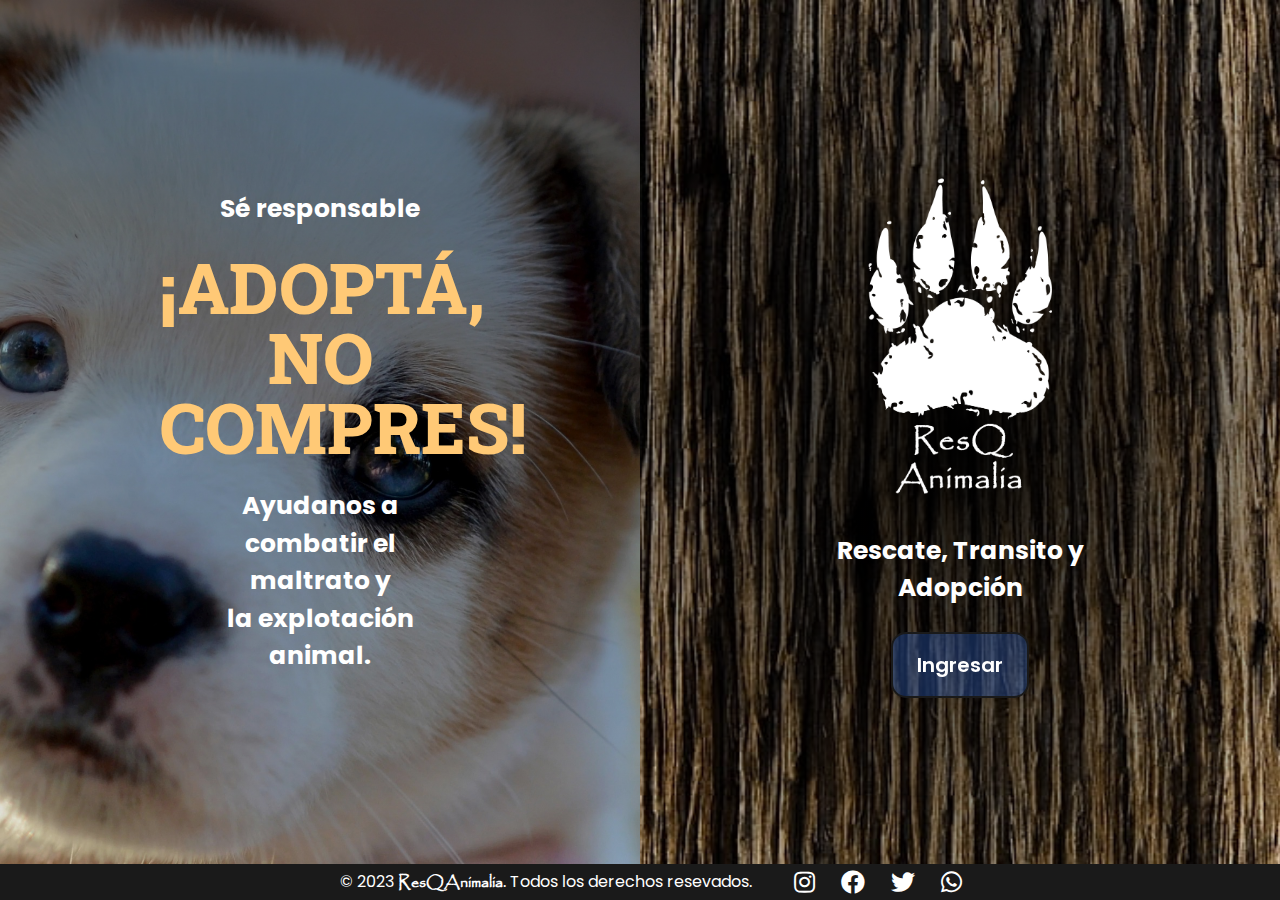
<file: index.html>
<!DOCTYPE html>
<html lang="es">
<head>
    <meta charset="UTF-8">
    <meta name="viewport" content="width=device-width, initial-scale=1.0">
    <link rel="stylesheet" type=text/css href="./styles.css">
    <title>ResQAnimalia</title>
    <link rel="preconnect" href="https://fonts.googleapis.com">
    <link rel="preconnect" href="https://fonts.gstatic.com" crossorigin>
    <link href="https://fonts.googleapis.com/css2?family=Poppins:wght@100&family=Anton&family=Pacifico&family=Roboto+Slab&family=Raleway&display=swap" rel="stylesheet">
    <link rel="stylesheet" href="https://cdnjs.cloudflare.com/ajax/libs/font-awesome/5.15.3/css/all.min.css">
    <link rel="icon" href="./images/l_blk.png">
</head>
<body>
    <div id="inicio">
        <div class="izquierda">
            <div class="main-section">
                <div class="content">
                    <p>Sé responsable</p>
                    <h1>¡ADOPTÁ,<br>NO<br>COMPRES!</h1>
                    <p>Ayudanos a combatir el maltrato y <br> la explotación animal.</p>
                </div>
            </div>
        </div>
        <div class="derecha">
            <div class="main-section">
                <div class="content">
                    <img src="./images/Logo_transparente.png" alt="" class="logo">
                    <p>Rescate, Transito y Adopción</p>
                    <div class="button">
                        <a href="./pg-ini/PgIni.html">Ingresar</a>
                    </div>
                </div>
            </div>
        </div>
    </div>
    <footer id="footer">
        <div class="textoFooter">
            <p>&copy; 2023 <b>ResQAnimalia</b>. Todos los derechos resevados.</p>
        </div>
        <div class="social-icons">
            <a href="https://www.instagram.com" class="social-icon" target="_blank">
                <i class="fab fa-instagram"></i>
            </a>
            <a href="https://www.facebook.com" class="social-icon" target="_blank">
                <i class="fab fa-facebook"></i>
            </a>
            <a href="https://www.twitter.com" class="social-icon" target="_blank">
                <i class="fab fa-twitter"></i>
            </a>
            <a href="https://wa.me/1234567890" class="social-icon" target="_blank">
                <i class="fab fa-whatsapp"></i>
            </a>
        </div>
    </footer>
</body>
</html>
</file>
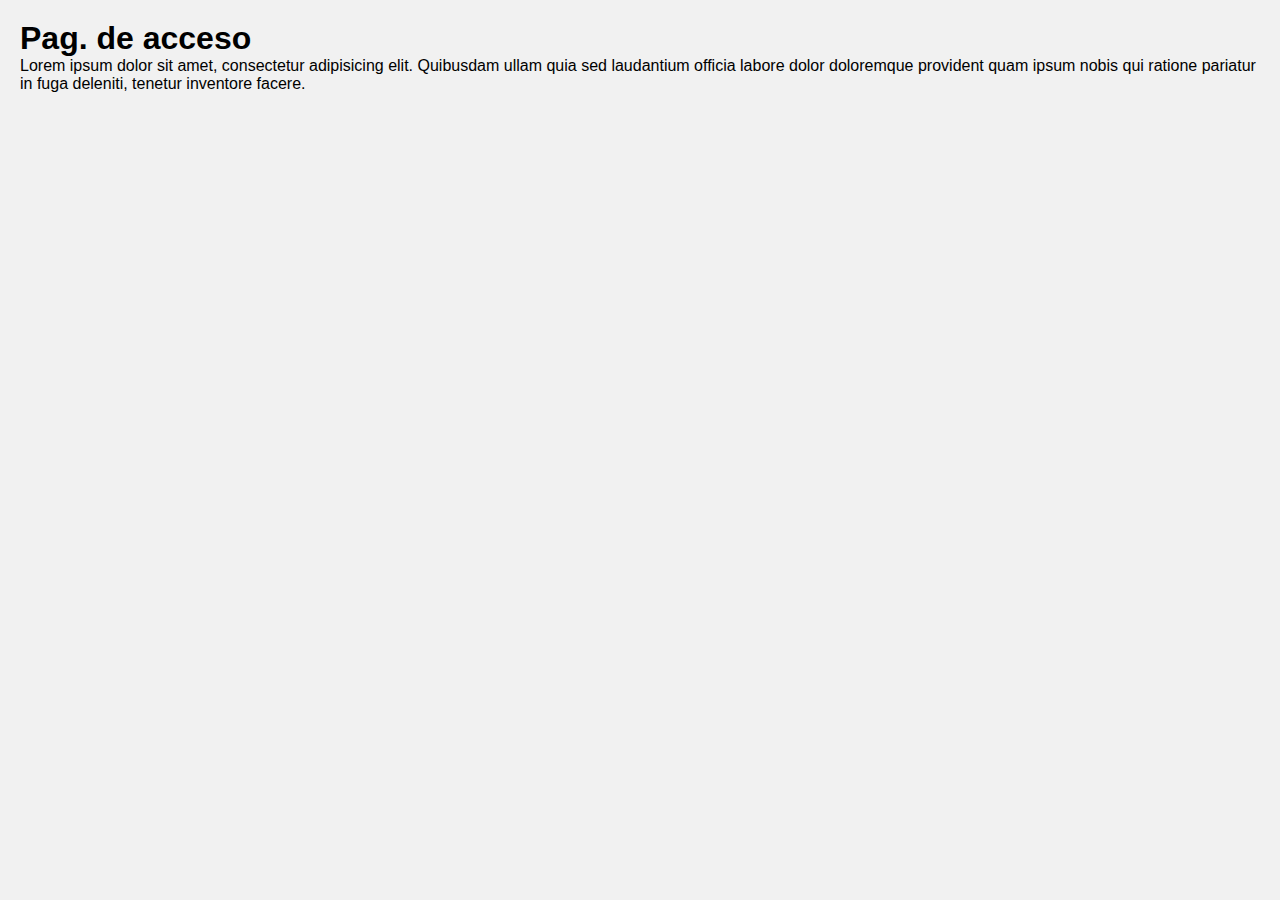
<file: pg-Access/index.html>
<!DOCTYPE html>
<html lang="es">
<head>
    <meta charset="UTF-8">
    <meta name="viewport" content="width=device-width, initial-scale=1.0">
    <link rel="stylesheet" href="./styles.css">
    <title>página de Acceso</title>
</head>
<body>
    <h1 class="titulo">Pag. de acceso</h1>
    <p>Lorem ipsum dolor sit amet, consectetur adipisicing elit. Quibusdam ullam quia sed laudantium officia labore dolor doloremque provident quam ipsum nobis qui ratione pariatur in fuga deleniti, tenetur inventore facere.</p>
</body>
</html>
</file>
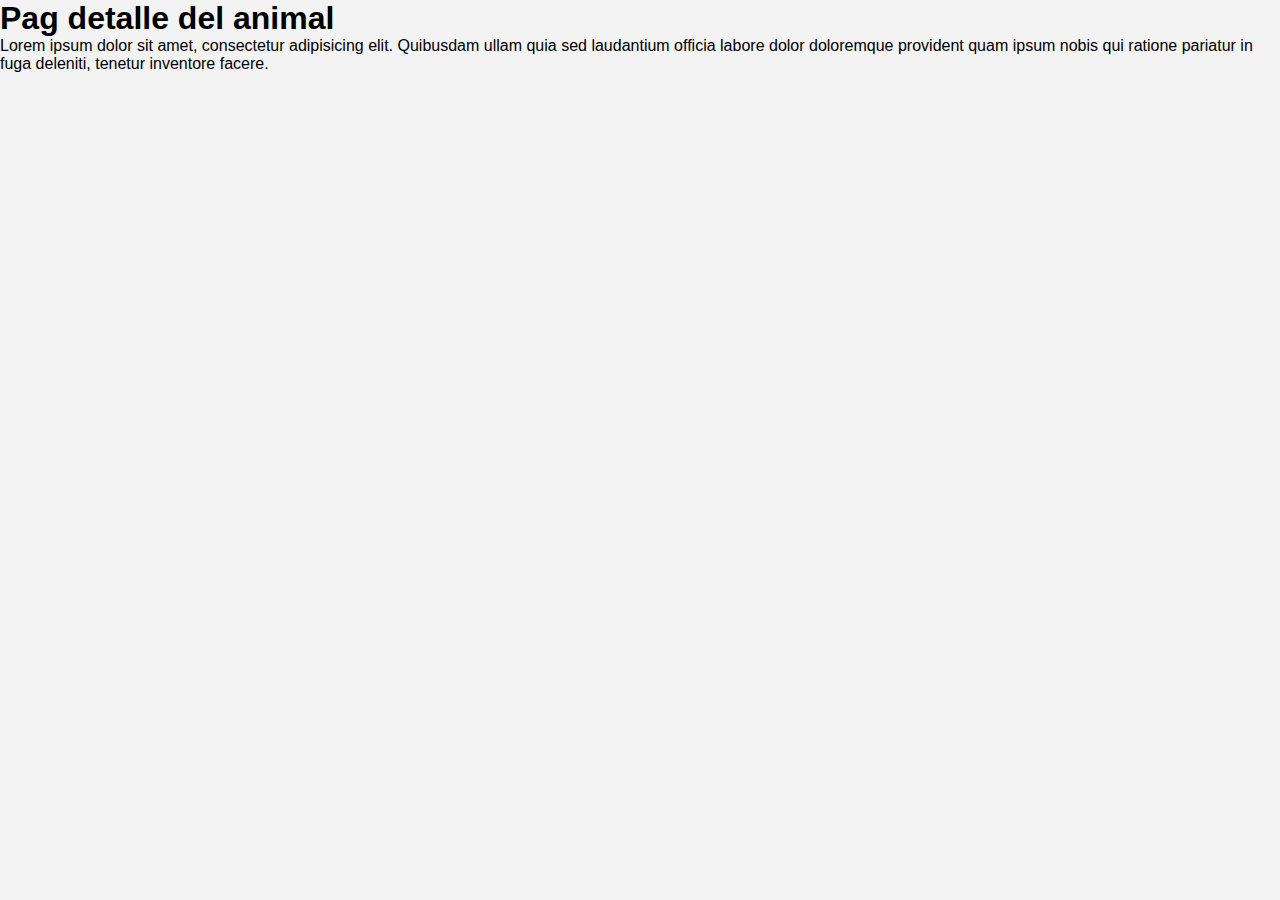
<file: pg-DetAnim/index.html>
<!DOCTYPE html>
<html lang="es">
<head>
    <meta charset="UTF-8">
    <meta name="viewport" content="width=device-width, initial-scale=1.0">
    <link rel="stylesheet" href="./styles.css">
    <title>página detalle del animal</title>
</head>
<body>
    <h1>Pag detalle del animal</h1>
    <p>Lorem ipsum dolor sit amet, consectetur adipisicing elit. Quibusdam ullam quia sed laudantium officia labore dolor doloremque provident quam ipsum nobis qui ratione pariatur in fuga deleniti, tenetur inventore facere.</p>
</body>
</html>
</file>
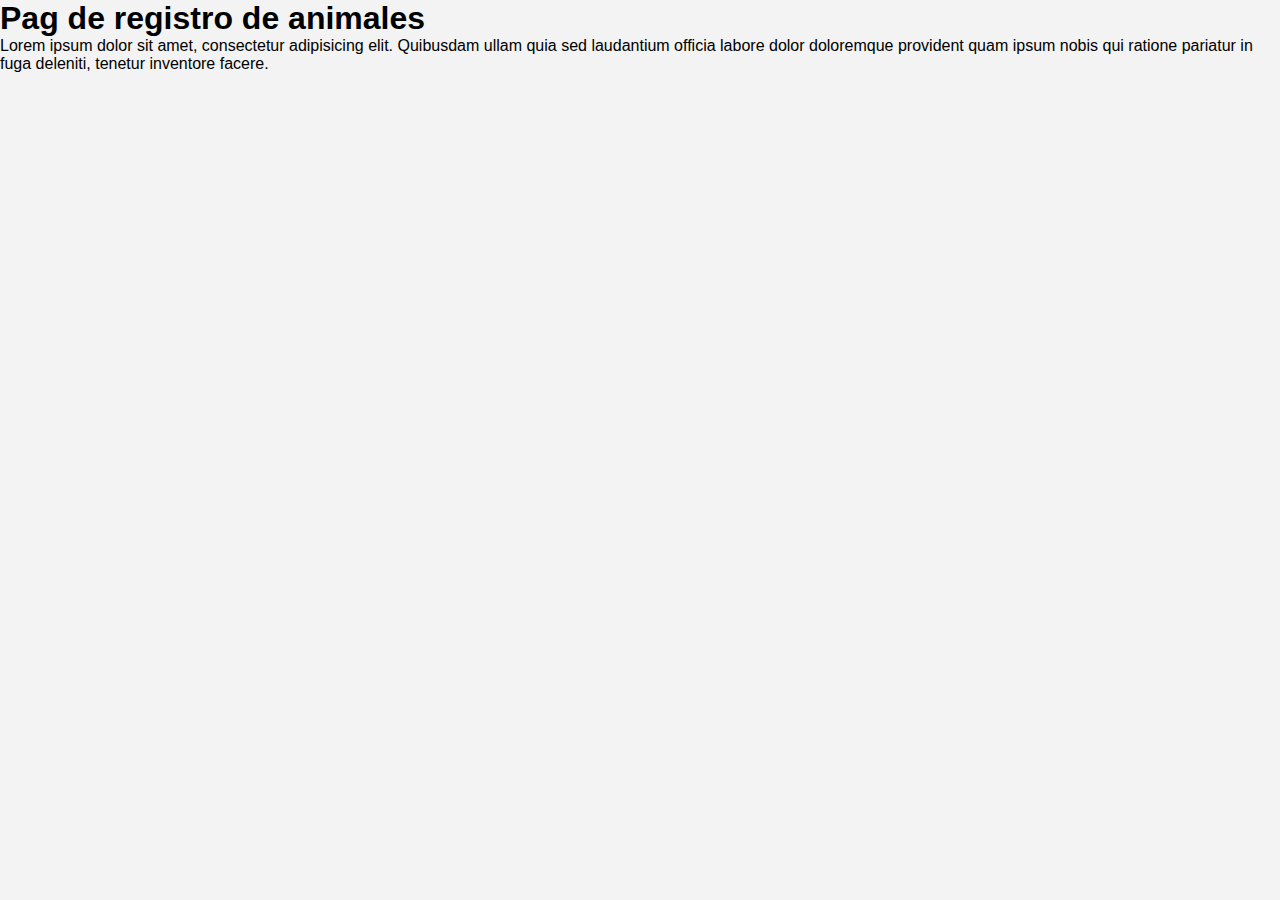
<file: pg-IngAnim/index.html>
<!DOCTYPE html>
<html lang="es">
<head>
    <meta charset="UTF-8">
    <meta name="viewport" content="width=device-width, initial-scale=1.0">
    <link rel="stylesheet" href="./styles.css">
    <title>página de registro de animales</title>
</head>
<body>
    <h1>Pag de registro de animales</h1>
    <p>Lorem ipsum dolor sit amet, consectetur adipisicing elit. Quibusdam ullam quia sed laudantium officia labore dolor doloremque provident quam ipsum nobis qui ratione pariatur in fuga deleniti, tenetur inventore facere.</p>
</body>
</html>
</file>
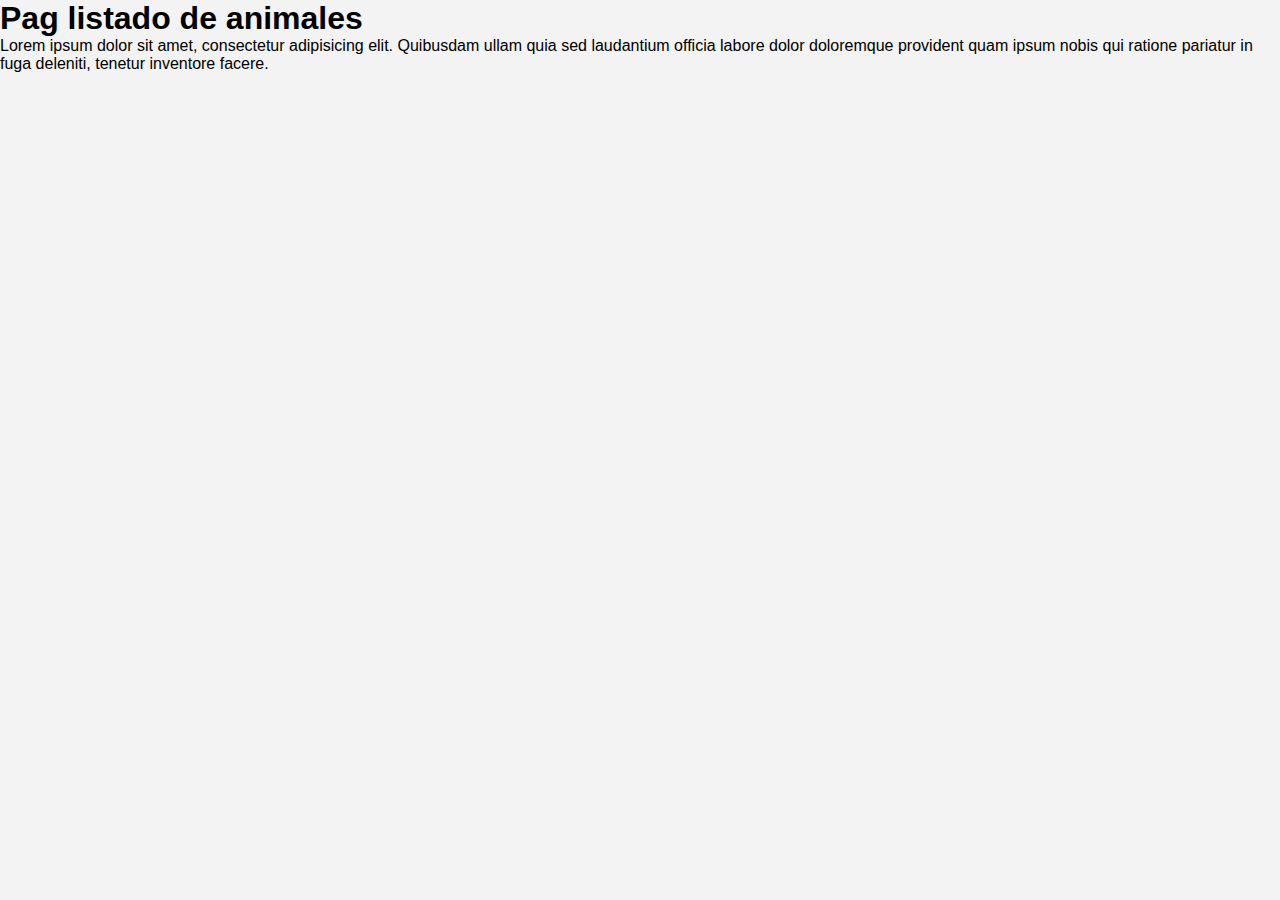
<file: pg-Nav/index.html>
<!DOCTYPE html>
<html lang="es">
<head>
    <meta charset="UTF-8">
    <meta name="viewport" content="width=device-width, initial-scale=1.0">
    <link rel="stylesheet" href="./styles.css">
    <title>página listado de animales</title>
</head>
<body>
    <h1>Pag listado de animales</h1>
    <p>Lorem ipsum dolor sit amet, consectetur adipisicing elit. Quibusdam ullam quia sed laudantium officia labore dolor doloremque provident quam ipsum nobis qui ratione pariatur in fuga deleniti, tenetur inventore facere.</p>
</body>
</html>
</file>
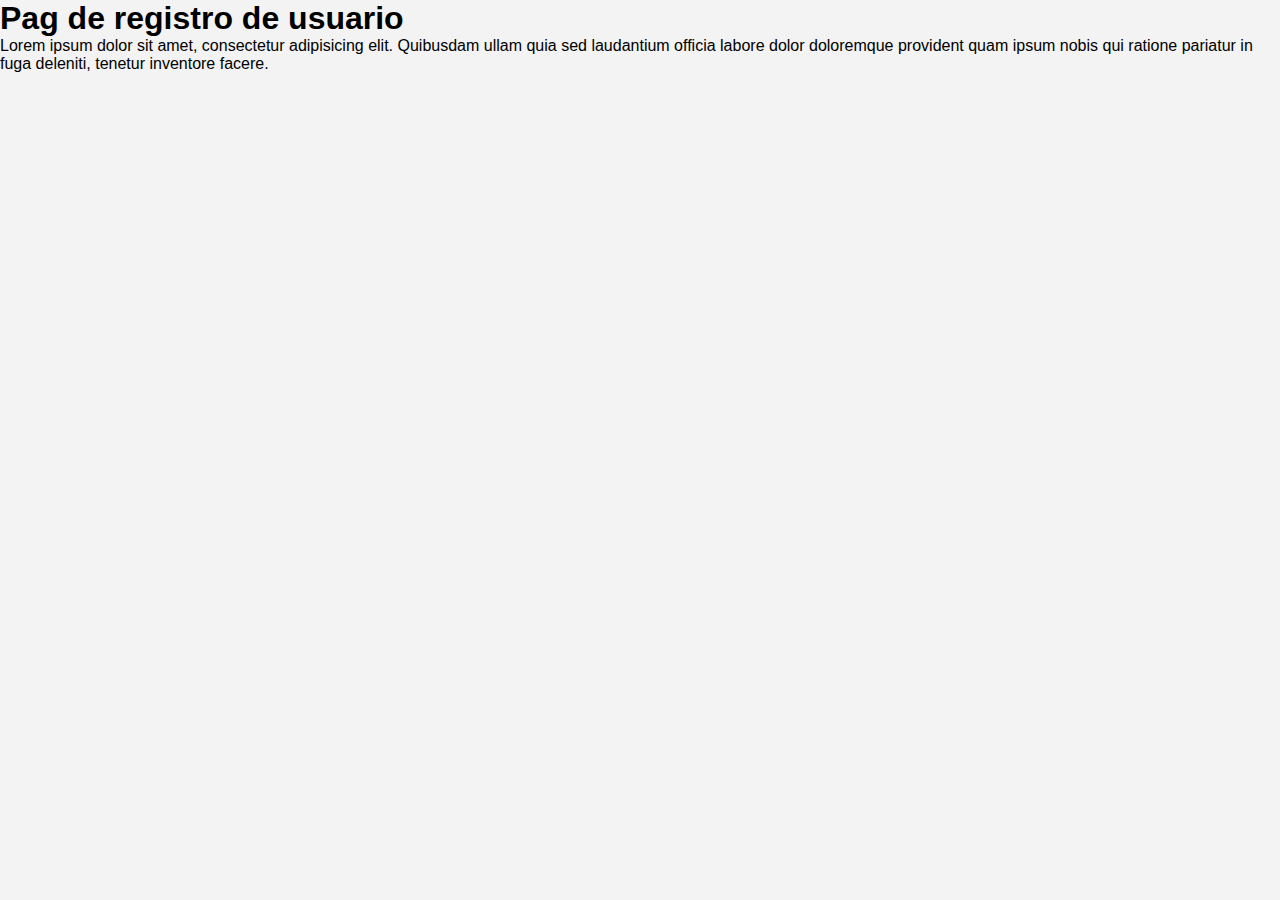
<file: pg-RegForm/index.html>
<!DOCTYPE html>
<html lang="es">
<head>
    <meta charset="UTF-8">
    <meta name="viewport" content="width=device-width, initial-scale=1.0">
    <link rel="stylesheet" href="./styles.css">
    <title>página de registro de usuario</title>
</head>
<body>
    <h1>Pag de registro de usuario</h1>
    <p>Lorem ipsum dolor sit amet, consectetur adipisicing elit. Quibusdam ullam quia sed laudantium officia labore dolor doloremque provident quam ipsum nobis qui ratione pariatur in fuga deleniti, tenetur inventore facere.</p>
</body>
</html>
</file>
<file: styles.css>
@font-face {
    font-family: "Papyrus";
    src: url('./fonts/Papyrus.ttf') format('truetype');
}

/*--------------------------------------------------------------
# Recursos Globales
--------------------------------------------------------------*/
* {
    margin: 0px;
    padding: 0px;
    box-sizing: border-box;
    font-family: 'Poppins', sans-serif;
}

/*--------------------------------------------------------------
# Splash - Contenido
--------------------------------------------------------------*/
#inicio {
    display: flex;
    flex-direction: row;
}

#inicio .izquierda {
    width: 50%;
    min-height: 96vh;
    background-image:linear-gradient(rgba(0,0,0,0.50), rgba(0,0,0,0.10)), url(./images/fondo.jpg);
    background-repeat: no-repeat;
    background-position: center;
    background-size: cover;
    display: flex;
    justify-content: center;
    align-items: center;
    text-align: center;
}

#inicio .derecha {
    width: 50%;
    min-height: 96vh;
    background-image: radial-gradient(rgba(0,0,0,1), rgba(0,0,0,0.1)), url(./images/index-texture.jpg);
    background-repeat: no-repeat;
    background-position: center;
    background-size: cover;
    display: flex;
    justify-content: center;
    align-items: center;
    text-align: center;
}

#inicio .main-section {
    width: 50%;
    line-height: 1;
}

#inicio .izquierda .content h1 {
    font-family: 'Roboto Slab', serif;
    font-size: 70px;
    font-weight: 800;
    color: #ffc976;
}

#inicio .izquierda .content p {
    font-weight: bold;
    font-size: 25px;
    margin: 25px;
    line-height: 1.5;
    color: #fff;
}

#inicio .derecha .content p {
    font-weight: bold;
    font-size: 25px;
    margin: 25px;
    line-height: 1.5;
    color: #fff;
}

#inicio .derecha .logo {
    width: 70%;
}

/*--------------------------------------------------------------
# Splash / Boton
--------------------------------------------------------------*/
#inicio .content .button a {
    appearance: none;
    background-color: #2954a571;
    border: 2px solid #1A1A1A;
    border-radius: 15px;
    box-sizing: border-box;
    color: #FFFFFF;
    cursor: pointer;
    display: inline-block;
    font-size: 20px;
    font-weight: 600;
    line-height: normal;
    margin: 0;
    min-height: 60px;
    min-width: 0;
    outline: none;
    padding: 16px 24px;
    text-align: center;
    text-decoration: none;
    transition: all 500ms cubic-bezier(.23, 1, 0.32, 1);
    user-select: none;
    -webkit-user-select: none;
    touch-action: manipulation;
    will-change: transform;
}
  
#inicio .content .button a:disabled {
    pointer-events: none;
}
  
#inicio .content .button a:hover {
    background-color: #2954a5;
    box-shadow: rgba(0, 0, 0, 0.25) 0 8px 15px;
    transform: translateY(-2px);
}
  
#inicio .content .button a:active {
    box-shadow: none;
    transform: translateY(0);
}

/*--------------------------------------------------------------
# Footer
--------------------------------------------------------------*/
#footer {
    display: flex;
    flex-direction: row;
    flex-wrap: wrap;
    justify-content: center;
    align-items: center;
    background-color: #1A1A1A;
    text-align: center;
    color: #fff;
    bottom: 0;
    left: 0;
    width: 100%;
    height: 4vh;
}

#footer div {
    margin-left: 2rem;
}

#footer .textoFooter b {
    font-family: "Papyrus", sans-serif;
}

#footer .social-icon {
    border-radius: 5px;
    font-size: 24px;
    margin: 10px;
    color: #fff;
    text-decoration: none;
}

#footer .fab:hover {
    transform: scale(1.3);
}

#footer .fa-instagram:hover {
    color: #c13584;
}

#footer .fa-facebook:hover {
    color: #3b5998;
}

#footer .fa-twitter:hover {
    color: #00acee;
}

#footer .fa-whatsapp:hover {
    color: #25d366;
}

@media (max-width: 768px) {
    #inicio {
        display: flex;
        flex-direction: column;
    }
    #inicio .izquierda {
        width: 100%;
    }
    .derecha {
        width: 100%;
    }
    footer {
        height: auto;
        /* position: static;
        bottom: auto;
        left: auto;
        margin-top: 5vh;
        padding-top: 3vh; */
    }
}
</file>
<file: pg-Access/styles.css>
@font-face {
    font-family: "Papyrus";
    src: url('./fonts/Papyrus.ttf') format('truetype');
}

* {
    margin: 0px;
    padding: 0px;
    box-sizing: border-box;
    font-family: 'Poppins', sans-serif;
}

body{
    font-family: Arial, sans-serif;
    margin: 0;
    padding: 20px;
    background-color: #f1f1f1;
    scroll-behavior: smooth;
}

/* --------------------------------------------------------------
# NavBar
--------------------------------------------------------------*/
.navbar-container {
    width: 100%;
    background-color: #1e699b;
    font-weight: bold;
    justify-content: space-between;
    display: flex;
    flex-direction: row;
    align-items: center;
}

.navbar-container div {
    width: 50%;
}

.navbar-container .logo {
    width: 100%;
    justify-content: flex-start;
    display: flex;
    padding: 10px;
    padding-left: 15%;
}

.navbar-container .navbar ul {
    width: 100%;
    display: flex;
    justify-content: flex-end;
    list-style: none;
    padding-right: 30%;
}

.navbar-container .navbar li {
    margin-right: 0.5rem;
    margin-left: 25px;
}

.navbar-container .navbar li a {
    text-decoration: none;
    color: #fff;
    position: relative;
    transition: all ease-in-out 250ms;
}

.navbar-container .navbar li a::after {
    content: '';
    position: absolute;
    display: block;
    height: 0.4em;
    width: 0%;
    background-color:#ffa600;
    bottom: -0.5em;
    transition: all ease-in-out 250ms;
}

.navbar-container .navbar li a:hover::after {
    width: 100%;
}

.navbar-container .navbar li a:hover {
    color: #ffa600;
}

.partnerInf {
    width: 100%;
    height: 3vh;
    background: linear-gradient(#f3f3f3, #1A1A1A);
}

/*--------------------------------------------------------------
# Footer
--------------------------------------------------------------*/
footer {
    display: flex;
    flex-direction: row;
    flex-wrap: wrap;
    justify-content: center;
    align-items: center;
    background-color: #1A1A1A;
    text-align: center;
    color: #fff;
    bottom: 0;
    left: 0;
    width: 100%;
    height: 4vh;
    position: fixed;
}

footer div {
    margin-left: 2rem;
}

footer div b {
    font-family: "Papyrus", sans-serif;
}

.social-icon {
    border-radius: 5px;
    font-size: 24px;
    margin: 10px;
    color: #fff;
    text-decoration: none;
}

.fab:hover {
    transform: scale(1.3);
}

.fa-instagram:hover {
    color: #c13584;
}

.fa-facebook:hover {
    color: #3b5998;
}

.fa-twitter:hover {
    color: #00acee;
}

.fa-whatsapp:hover {
    color: #25d366;
}
</file>
<file: pg-DetAnim/styles.css>
@font-face {
    font-family: "Papyrus";
    src: url('./fonts/Papyrus.ttf') format('truetype');
}

* {
    margin: 0px;
    padding: 0px;
    box-sizing: border-box;
    font-family: 'Poppins', sans-serif;
}

/* body{
    font-family: Arial, sans-serif;
    margin: 0;
    padding: 20px;
    background-color: #f1f1f1;
    scroll-behavior: smooth;
} */

body, html {
    height: 100%;
    margin: 0;
    display: flex;
    flex-direction: column;
    background-color: #f3f3f3;
}

/* --------------------------------------------------------------
# NavBar
--------------------------------------------------------------*/
.navbar-container {
    width: 100%;
    background-color: #1e699b;
    font-weight: bold;
    justify-content: space-between;
    display: flex;
    flex-direction: row;
    align-items: center;
}

.navbar-container div {
    width: 50%;
}

.navbar-container .logo {
    width: 100%;
    justify-content: flex-start;
    display: flex;
    padding: 10px;
    padding-left: 15%;
}

.navbar-container .navbar ul {
    width: 100%;
    display: flex;
    justify-content: flex-end;
    list-style: none;
    padding-right: 30%;
}

.navbar-container .navbar li {
    margin-right: 0.5rem;
    margin-left: 25px;
}

.navbar-container .navbar li a {
    text-decoration: none;
    color: #fff;
    position: relative;
    transition: all ease-in-out 250ms;
}

.navbar-container .navbar li a::after {
    content: '';
    position: absolute;
    display: block;
    height: 0.4em;
    width: 0%;
    background-color:#ffa600;
    bottom: -0.5em;
    transition: all ease-in-out 250ms;
}

.navbar-container .navbar li a:hover::after {
    width: 100%;
}

.navbar-container .navbar li a:hover {
    color: #ffa600;
}

.botonDeRetorno{
    width: 150px;
    height: 50px;
    border: 1px solid #333;
    font-size: 20px;
    cursor: pointer;
    -webkit-tap-highlight-color: transparent;
    display: flex;
    align-items: center;
    justify-content: center;
    position: relative;
    z-index: 0;
    transition: 1s;
    color: #000;
    font-family: sans-serif;
}
.botonDeRetorno::before,
.botonDeRetorno::after {
  position: absolute;
  background: #e8e8e8;
  z-index: -1;
  transition: 1s;
  content: "";
}

.botonDeRetorno::before {
  height: 50px;
  width: 130px;
}

.botonDeRetorno::after {
  width: 150px;
  height: 30px;
}

.noselect {
  -webkit-touch-callout: none;
  -webkit-user-select: none;
  -khtml-user-select: none;
  -moz-user-select: none;
  -ms-user-select: none;
  user-select: none;
}

.botonDeRetorno:hover::before {
  width: 0px;
  background: #e8e8e8;
}

.botonDeRetorno:hover::after {
  height: 0px;
  background: #fff;
}

.botonDeRetorno:hover {
  background: #fff;
}


.detAnim{
    display: flex;
    flex-flow: wrap;
    justify-content: space-around;
    align-items: center;
    text-align: center;
    
}

.detAnim div{
    /* width: 45%; */
    background-color: aqua;
    display: flex;
    flex-direction: column;
    
}

.nameImg {
    padding: 1rem;
    width: 50%;
}

.nameImg img{
    /* background-color: red; */
    height: 400px;
    width: 90%;
    margin-left: 5%;
}

.nameDatos{
    width: 40%;
    text-align: left;
    transition: 1.5s;
}

.aniDescrip{
    width: 90%;
}

.partnerInf {
    width: 100%;
    height: 3vh;
    background: linear-gradient(#f3f3f3, #1A1A1A);
}
/*--------------------------------------------------------------
# Footer
--------------------------------------------------------------*/
footer {
    display: flex;
    flex-direction: row;
    flex-wrap: wrap;
    justify-content: center;
    align-items: center;
    background-color: #1A1A1A;
    text-align: center;
    color: #fff;
    bottom: 0;
    left: 0;
    width: 100%;
    height: 4vh;
    position: fixed;
}

footer div {
    margin-left: 2rem;
}

footer div b {
    font-family: "Papyrus", sans-serif;
}

.social-icon {
    border-radius: 5px;
    font-size: 24px;
    margin: 10px;
    color: #fff;
    text-decoration: none;
}

.fab:hover {
    transform: scale(1.3);
}

.fa-instagram:hover {
    color: #c13584;
}

.fa-facebook:hover {
    color: #3b5998;
}

.fa-twitter:hover {
    color: #00acee;
}

.fa-whatsapp:hover {
    color: #25d366;
}
</file>
<file: pg-IngAnim/styles.css>
@font-face {
    font-family: "Papyrus";
    src: url('./fonts/Papyrus.ttf') format('truetype');
}

* {
    margin: 0px;
    padding: 0px;
    box-sizing: border-box;
    font-family: 'Poppins', sans-serif;
}

/* body{
    font-family: Arial, sans-serif;
    margin: 0;
    padding: 20px;
    background-color: #f1f1f1;
    scroll-behavior: smooth;
} */

body, html {
    height: 100%;
    margin: 0;
    display: flex;
    flex-direction: column;
    background-color: #f3f3f3;
}

/* --------------------------------------------------------------
# NavBar
--------------------------------------------------------------*/
.navbar-container {
    width: 100%;
    background-color: #1e699b;
    font-weight: bold;
    justify-content: space-between;
    display: flex;
    flex-direction: row;
    align-items: center;
}

.navbar-container div {
    width: 50%;
}

.navbar-container .logo {
    width: 100%;
    justify-content: flex-start;
    display: flex;
    padding: 10px;
    padding-left: 15%;
}

.navbar-container .navbar ul {
    width: 100%;
    display: flex;
    justify-content: flex-end;
    list-style: none;
    padding-right: 30%;
}

.navbar-container .navbar li {
    margin-right: 0.5rem;
    margin-left: 25px;
}

.navbar-container .navbar li a {
    text-decoration: none;
    color: #fff;
    position: relative;
    transition: all ease-in-out 250ms;
}

.navbar-container .navbar li a::after {
    content: '';
    position: absolute;
    display: block;
    height: 0.4em;
    width: 0%;
    background-color:#ffa600;
    bottom: -0.5em;
    transition: all ease-in-out 250ms;
}

.navbar-container .navbar li a:hover::after {
    width: 100%;
}

.navbar-container .navbar li a:hover {
    color: #ffa600;
}

.partnerInf {
    width: 100%;
    height: 3vh;
    background: linear-gradient(#f3f3f3, #1A1A1A);   
}

/*--------------------------------------------------------------
# Footer
--------------------------------------------------------------*/
footer {
    display: flex;
    flex-direction: row;
    flex-wrap: wrap;
    justify-content: center;
    align-items: center;
    background-color: #1A1A1A;
    text-align: center;
    color: #fff;
    bottom: 0;
    left: 0;
    width: 100%;
    height: 4vh;
    position: fixed;
}

footer div {
    margin-left: 2rem;
}

footer div b {
    font-family: "Papyrus", sans-serif;
}

.social-icon {
    border-radius: 5px;
    font-size: 24px;
    margin: 10px;
    color: #fff;
    text-decoration: none;
}

.fab:hover {
    transform: scale(1.3);
}

.fa-instagram:hover {
    color: #c13584;
}

.fa-facebook:hover {
    color: #3b5998;
}

.fa-twitter:hover {
    color: #00acee;
}

.fa-whatsapp:hover {
    color: #25d366;
}
</file>
<file: pg-Nav/styles.css>
@font-face {
    font-family: "Papyrus";
    src: url('./fonts/Papyrus.ttf') format('truetype');
}

* {
    margin: 0px;
    padding: 0px;
    box-sizing: border-box;
    font-family: 'Poppins', sans-serif;
}

/* body{
    font-family: Arial, sans-serif;
    margin: 0;
    padding: 20px;
    background-color: #f1f1f1;
    scroll-behavior: smooth;
} */

body, html {
    height: 100%;
    margin: 0;
    display: flex;
    flex-direction: column;
    background-color: #f3f3f3;
}

/* --------------------------------------------------------------
# NavBar
--------------------------------------------------------------*/
.navbar-container {
    width: 100%;
    background-color: #1e699b;
    font-weight: bold;
    justify-content: space-between;
    display: flex;
    flex-direction: row;
    align-items: center;
}

.navbar-container div {
    width: 50%;
}

.navbar-container .logo {
    width: 100%;
    justify-content: flex-start;
    display: flex;
    padding: 10px;
    padding-left: 15%;
}

.navbar-container .navbar ul {
    width: 100%;
    display: flex;
    justify-content: flex-end;
    list-style: none;
    padding-right: 30%;
    flex-grow: 1;
}

.navbar-container .navbar li {
    margin-right: 0.5rem;
    margin-left: 25px;
}

.navbar-container .navbar li a {
    text-decoration: none;
    color: #fff;
    position: relative;
    transition: all ease-in-out 250ms;
}

.navbar-container .navbar li a::after {
    content: '';
    position: absolute;
    display: block;
    height: 0.4em;
    width: 0%;
    background-color:#ffa600;
    bottom: -0.5em;
    transition: all ease-in-out 250ms;
}

.navbar-container .navbar li a:hover::after {
    width: 100%;
}

.navbar-container .navbar li a:hover {
    color: #ffa600;
}

/* .botonActualizar {

} */
#botonCerrar{
    display: none;
}

.contenedor{
    display: flex;
    flex-flow: row wrap;
    justify-content: space-around;
    align-items: center;
}

.card {
    margin-top: 2rem;
    background-color: rgba(136, 133, 133, 0.4);
    border-radius: 10px;
    width: 350px;
    height: 400px;
    position: relative;
    justify-content: center;
    align-items: center;
    text-align: center;
    display: flex;
    flex-direction: column;
}
.card img{
    height: 300px;
}

.card h3{
    margin-top: 0.5rem;
}

.card a{
    width: 80%;
    background-color: #f1f1f1;
    height: 80%;
    border-radius: 10px;
}

.racAge{
    width: 100%;
    display: flex;
    flex-flow: row wrap;
    justify-content: space-around;
    align-items: center;
}

.racAge p{
    border: 1px;
}

.iframeDetalle{
    display: none;
}

.partnerInf {
    width: 100%;
    height: 3vh;
    background: linear-gradient(#f3f3f3, #1A1A1A);
}

/*--------------------------------------------------------------
# Footer
--------------------------------------------------------------*/
footer {
    display: flex;
    flex-direction: row;
    flex-wrap: wrap;
    justify-content: center;
    align-items: center;
    background-color: #1A1A1A;
    text-align: center;
    color: #fff;
    bottom: 0;
    left: 0;
    width: 100%;
    height: 4vh;
}

footer div {
    margin-left: 2rem;
}

footer div b {
    font-family: "Papyrus", sans-serif;
}

.social-icon {
    border-radius: 5px;
    font-size: 24px;
    margin: 10px;
    color: #fff;
    text-decoration: none;
}

.fab:hover {
    transform: scale(1.3);
}

.fa-instagram:hover {
    color: #c13584;
}

.fa-facebook:hover {
    color: #3b5998;
}

.fa-twitter:hover {
    color: #00acee;
}

.fa-whatsapp:hover {
    color: #25d366;
}
</file>
<file: pg-RegForm/styles.css>
@font-face {
    font-family: "Papyrus";
    src: url('./fonts/Papyrus.ttf') format('truetype');
}

* {
    margin: 0px;
    padding: 0px;
    box-sizing: border-box;
    font-family: 'Poppins', sans-serif;
}

/* body {
    height: 100%;
    font-family: Arial, sans-serif;
    margin: auto;
    background-color: #f3f3f3;
    scroll-behavior: smooth;
} */

body, html {
    height: 100%;
    margin: 0;
    display: flex;
    flex-direction: column;
    background-color: #f3f3f3;
}

/* --------------------------------------------------------------
# NavBar
--------------------------------------------------------------*/
.navbar-container {
    width: 100%;
    background-color: #1e699b;
    font-weight: bold;
    justify-content: space-between;
    display: flex;
    flex-direction: row;
    align-items: center;
}

.navbar-container div {
    width: 50%;
}

.navbar-container .logo {
    width: 100%;
    justify-content: flex-start;
    display: flex;
    padding: 10px;
    padding-left: 15%;
}

.navbar-container .navbar ul {
    width: 100%;
    display: flex;
    justify-content: flex-end;
    list-style: none;
    padding-right: 30%;
}

.navbar-container .navbar li {
    margin-right: 0.5rem;
    margin-left: 25px;
}

.navbar-container .navbar li a {
    text-decoration: none;
    color: #fff;
    position: relative;
    transition: all ease-in-out 250ms;
}

.navbar-container .navbar li a::after {
    content: '';
    position: absolute;
    display: block;
    height: 0.4em;
    width: 0%;
    background-color:#ffa600;
    bottom: -0.5em;
    transition: all ease-in-out 250ms;
}

.navbar-container .navbar li a:hover::after {
    width: 100%;
}

.navbar-container .navbar li a:hover {
    color: #ffa600;
}

/* --------------------------------------------------------------
# Form Registro
--------------------------------------------------------------*/
.regContenedor {
    display: flex;
    flex-grow: 1;
    flex-direction: column;
    justify-content: center;
    align-items: center;
}

.regContenedor h1 {
    width: 100%;
    display: flex;
    font-family: "Raleway";
    font-weight: large;
    align-items: center;
    justify-content: center;
}

.formulario {
    width: 100%;
    display: flex;
    flex-direction: column;
    align-items: center;
    color: #000;
}

.formulario div {
    display: flex;
    flex-direction: column;
    align-items: center;
}

.formulario label{
    font-family: "Raleway";
    color: black;
    font-size: large;
    font-weight: normal;  
}

.cuadroIngreso{
    width: 30vh;
}

.boton{
    margin-top: 1rem;
    width: 15vh;
    height: 3vh;
    border-radius: 51px;
    background: #0e269a;
    box-shadow: inset 13px 13px 26px #0a1a69, inset -13px -13px 26px #1232cb;
    color: #f1f1f1;
    font-weight: bold;
    font-size: 1.5vh;
}

.boton:hover {
    color: black;
    background: #f1f1f1;
    font-size: 1.75vh;
    box-shadow: inset 13px 13px 26px #e0e0e3, inset -13px -13px 26px #d7d8d9;
}

.enviar{
    margin-bottom: 1rem;
}

.formulario input {
    font-family: "Raleway";
    font-weight: normal;
}

.formulario .error {
    color: red;
    font-family: "Raleway";
    font-weight: bold;
}

/*--------------------------------------------------------------
# Footer
--------------------------------------------------------------*/
footer {
    display: flex;
    flex-direction: row;
    flex-wrap: wrap;
    justify-content: center;    
    align-items: center;
    background-color: #1A1A1A;
    text-align: center;
    color: #fff;
    bottom: 0;
    left: 0;
    width: 100%;
    height: 4vh;
}

footer div {
    margin-left: 2rem;
}

footer div b {
    font-family: "Papyrus", sans-serif;
}

.social-icon {
    border-radius: 5px;
    font-size: 24px;
    margin: 10px;
    color: #fff;
    text-decoration: none;
}

.fab:hover {
    transform: scale(1.3);
}

.fa-instagram:hover {
    color: #c13584;
}

.fa-facebook:hover {
    color: #3b5998;
}

.fa-twitter:hover {
    color: #00acee;
}

.fa-whatsapp:hover {
    color: #25d366;
}
</file>
